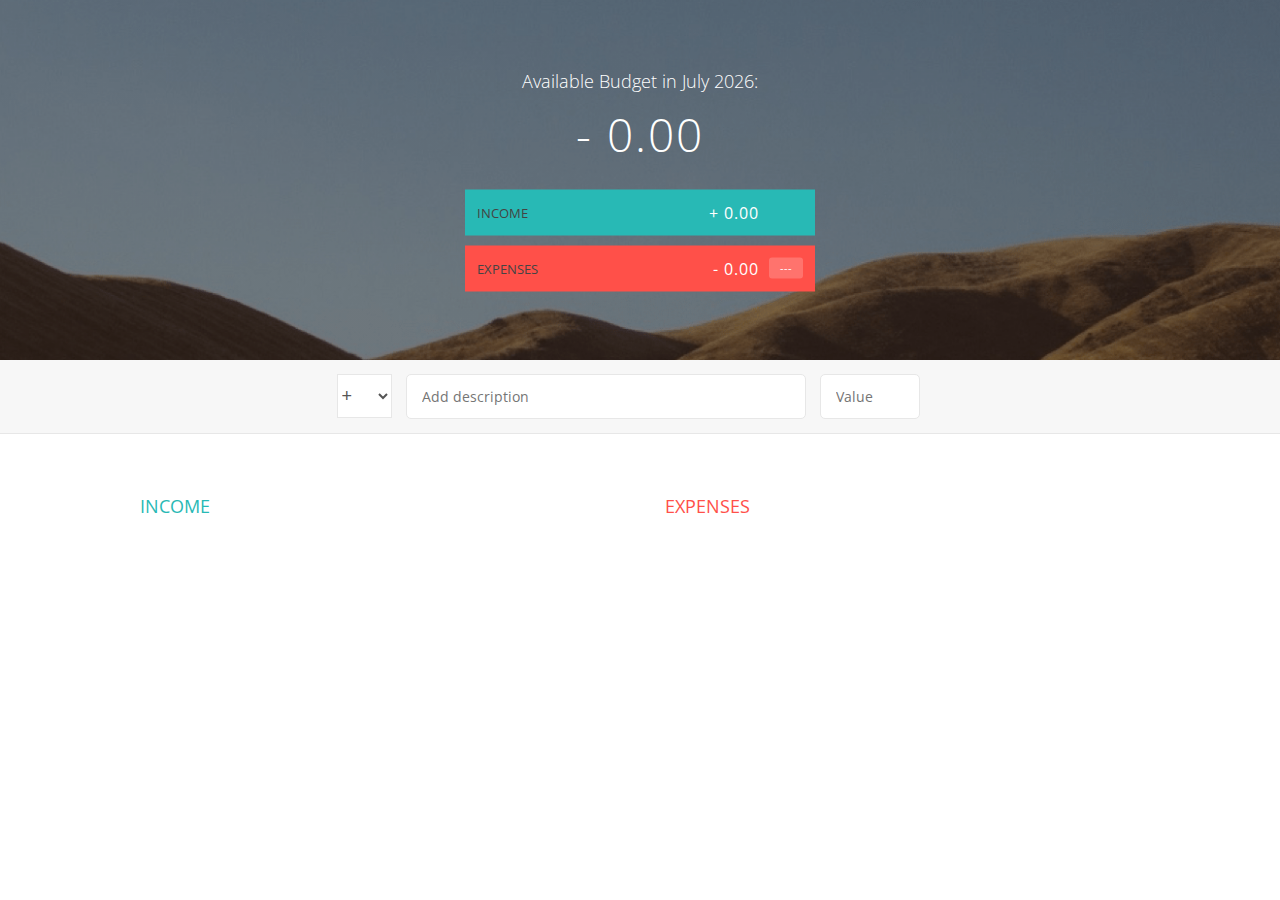
<file: budgety/index.html>
<!DOCTYPE html>
<html lang="en">
    <head>
        <meta charset="UTF-8">
        <link href="https://fonts.googleapis.com/css?family=Open+Sans:100,300,400,600" rel="stylesheet" type="text/css">
        <link href="https://code.ionicframework.com/ionicons/2.0.1/css/ionicons.min.css" rel="stylesheet" type="text/css">
        <link type="text/css" rel="stylesheet" href="style.css">
        <meta author="Alireza Shiasi - Shevina">
        <title>Budgety</title>
    </head>
    <body>
        
        <div class="top">
            <div class="budget">
                <div class="budget__title">
                    Available Budget in <span class="budget__title--month">%Month%</span>:
                </div>
                
                <div class="budget__value">+ 2,345.64</div>
                
                <div class="budget__income clearfix">
                    <div class="budget__income--text">Income</div>
                    <div class="right">
                        <div class="budget__income--value">+ 4,300.00</div>
                        <div class="budget__income--percentage">&nbsp;</div>
                    </div>
                </div>
                
                <div class="budget__expenses clearfix">
                    <div class="budget__expenses--text">Expenses</div>
                    <div class="right clearfix">
                        <div class="budget__expenses--value">- 1,954.36</div>
                        <div class="budget__expenses--percentage">45%</div>
                    </div>
                </div>
            </div>
        </div>
        
        
        
        <div class="bottom">
            <div class="add">
                <div class="add__container">
                    <select class="add__type">
                        <option value="inc" selected>+</option>
                        <option value="exp">-</option>
                    </select>
                    <input type="text" class="add__description" placeholder="Add description">
                    <input type="number" class="add__value" placeholder="Value">
                    <button class="add__btn"><i class="ion-ios-checkmark-outline"></i></button>
                </div>
            </div>
            
            <div class="container clearfix">
                <div class="income">
                    <h2 class="icome__title">Income</h2>
                    
                    <div class="income__list">
                       
                        <!--
                        <div class="item clearfix" id="income-0">
                            <div class="item__description">Salary</div>
                            <div class="right clearfix">
                                <div class="item__value">+ 2,100.00</div>
                                <div class="item__delete">
                                    <button class="item__delete--btn">
                                        <i class="ion-ios-close-outline"></i>
                                    </button>
                                </div>
                            </div>
                        </div>
                        
                        <div class="item clearfix" id="income-1">
                            <div class="item__description">Sold car</div>
                            <div class="right clearfix">
                                <div class="item__value">+ 1,500.00</div>
                                <div class="item__delete">
                                    <button class="item__delete--btn"><i class="ion-ios-close-outline"></i></button>
                                </div>
                            </div>
                        </div>
                        -->
                        
                    </div>
                </div>
                
                
                
                <div class="expenses">
                    <h2 class="expenses__title">Expenses</h2>
                    
                    <div class="expenses__list">
                       
                        <!--
                        <div class="item clearfix" id="expense-0">
                            <div class="item__description">Apartment rent</div>
                            <div class="right clearfix">
                                <div class="item__value">- 900.00</div>
                                <div class="item__percentage">21%</div>
                                <div class="item__delete">
                                    <button class="item__delete--btn"><i class="ion-ios-close-outline"></i></button>
                                </div>
                            </div>
                        </div>

                        <div class="item clearfix" id="expense-1">
                            <div class="item__description">Grocery shopping</div>
                            <div class="right clearfix">
                                <div class="item__value">- 435.28</div>
                                <div class="item__percentage">10%</div>
                                <div class="item__delete">
                                    <button class="item__delete--btn"><i class="ion-ios-close-outline"></i></button>
                                </div>
                            </div>
                        </div>
                        -->
                        
                    </div>
                </div>
            </div>
            
            
        </div>
        
        <script src="app.js"></script>
    </body>
</html>
</file>
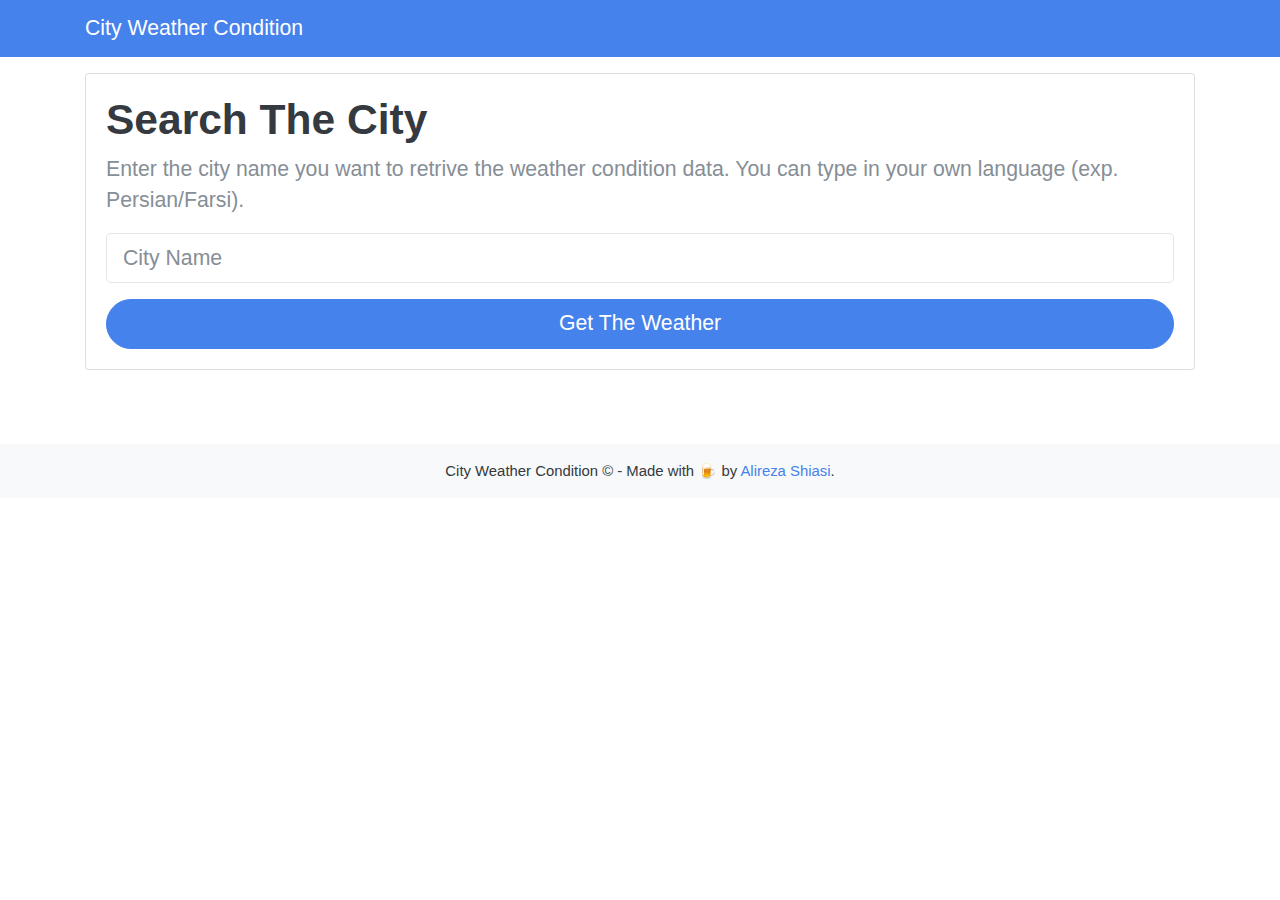
<file: weathercond/index.html>
<!DOCTYPE html>
<html lang="en">

<head>
    <meta charset="UTF-8">
    <meta name="viewport" content="width=device-width, initial-scale=1.0">
    <link rel="stylesheet" href="bootstrap.min.css">
    <meta name="robots" content="noindex">
    <title>City Weather Condition</title>
</head>

<body>

    <nav class="navbar navbar-dark bg-primary mb-3">
        <div class="container">
            <a href="#" class="navbar-brand">City Weather Condition</a>
        </div>
    </nav>

    <div class="container searchContainer">
        <div class="search card card-body">
            <h1>Search The City</h1>
            <p class="lead">Enter the city name you want to retrive the weather condition data. You can type in your own
                language (exp. Persian/Farsi).</p>
            <input type="text" name="" id="searchCity" class="form-control form-control-lg " placeholder="City Name">
            <button class="btn btn-primary btn-lg mt-3" id="searchButton">Get The Weather</button>
        </div>
        <br>
        <div id="cityInfo"></div>
    </div>


    <footer class="mt-5 p-3 text-center bg-light">
        City Weather Condition &copy; - Made with 🍺 by <a href="http://shiasi.com" target="_blank"
            rel="noopener noreferrer">Alireza Shiasi</a>.
    </footer>
    <script src="weather.min.js"></script>
    <script src="ui.min.js"></script>
    <script src="app.min.js"></script>
    <script src="https://code.jquery.com/jquery-3.5.1.slim.min.js"
        integrity="sha384-DfXdz2htPH0lsSSs5nCTpuj/zy4C+OGpamoFVy38MVBnE+IbbVYUew+OrCXaRkfj"
        crossorigin="anonymous"></script>
    <script src="https://cdn.jsdelivr.net/npm/popper.js@1.16.1/dist/umd/popper.min.js"
        integrity="sha384-9/reFTGAW83EW2RDu2S0VKaIzap3H66lZH81PoYlFhbGU+6BZp6G7niu735Sk7lN"
        crossorigin="anonymous"></script>
</body>

</html>
</file>
<file: budgety/style.css>
/**
Author: Alireza Shiasi - Shevina
**/
/**********************************************
*** GENERAL
**********************************************/

* {
    margin: 0;
    padding: 0;
    box-sizing: border-box;
}

.clearfix::after {
    content: "";
    display: table;
    clear: both;
}

body {
    color: #555;
    font-family: Open Sans;
    font-size: 16px;
    position: relative;
    height: 100vh;
    font-weight: 400;
}

.right { float: right; }
.red { color: #FF5049 !important; }
.red-focus:focus { border: 1px solid #FF5049 !important; }

/**********************************************
*** TOP PART
**********************************************/

.top {
    height: 40vh;
    background-image: linear-gradient(rgba(0, 0, 0, 0.35), rgba(0, 0, 0, 0.35)), url(back.png);
    background-size: cover;
    background-position: center;
    position: relative;
}

.budget {
    position: absolute;
    width: 350px;
    top: 50%;
    left: 50%;
    transform: translate(-50%, -50%);
    color: #fff;
}

.budget__title {
    font-size: 18px;
    text-align: center;
    margin-bottom: 10px;
    font-weight: 300;
}

.budget__value {
    font-weight: 300;
    font-size: 46px;
    text-align: center;
    margin-bottom: 25px;
    letter-spacing: 2px;
}

.budget__income,
.budget__expenses {
    padding: 12px;
    text-transform: uppercase;
}

.budget__income {
    margin-bottom: 10px;
    background-color: #28B9B5;
}

.budget__expenses {
    background-color: #FF5049;
}

.budget__income--text,
.budget__expenses--text {
    float: left;
    font-size: 13px;
    color: #444;
    margin-top: 2px;
}

.budget__income--value,
.budget__expenses--value {
    letter-spacing: 1px;
    float: left;
}

.budget__income--percentage,
.budget__expenses--percentage {
    float: left;
    width: 34px;
    font-size: 11px;
    padding: 3px 0;
    margin-left: 10px;
}

.budget__expenses--percentage {
    background-color: rgba(255, 255, 255, 0.2);
    text-align: center;
    border-radius: 3px;
}


/**********************************************
*** BOTTOM PART
**********************************************/

/***** FORM *****/
.add {
    padding: 14px;
    border-bottom: 1px solid #e7e7e7;
    background-color: #f7f7f7;
}

.add__container {
    margin: 0 auto;
    text-align: center;
}

.add__type {
    width: 55px;
    border: 1px solid #e7e7e7;
    height: 44px;
    font-size: 18px;
    color: inherit;
    background-color: #fff;
    margin-right: 10px;
    font-weight: 300;
    transition: border 0.3s;
}

.add__description,
.add__value {
    border: 1px solid #e7e7e7;
    background-color: #fff;
    color: inherit;
    font-family: inherit;
    font-size: 14px;
    padding: 12px 15px;
    margin-right: 10px;
    border-radius: 5px;
    transition: border 0.3s;
}

.add__description { width: 400px;}
.add__value { width: 100px;}

.add__btn {
    font-size: 35px;
    background: none;
    border: none;
    color: #28B9B5;
    cursor: pointer;
    display: inline-block;
    vertical-align: middle;
    line-height: 1.1;
    margin-left: 10px;
}

.add__btn:active { transform: translateY(2px); }

.add__type:focus,
.add__description:focus,
.add__value:focus {
    outline: none;
    border: 1px solid #28B9B5;
}

.add__btn:focus { outline: none; }

/***** LISTS *****/
.container {
    width: 1000px;
    margin: 60px auto;
}

.income {
    float: left;
    width: 475px;
    margin-right: 50px;
}

.expenses {
    float: left;
    width: 475px;
}

h2 {
    text-transform: uppercase;
    font-size: 18px;
    font-weight: 400;
    margin-bottom: 15px;
}

.icome__title { color: #28B9B5; }
.expenses__title { color: #FF5049; }

.item {
    padding: 13px;
    border-bottom: 1px solid #e7e7e7;
}

.item:first-child { border-top: 1px solid #e7e7e7; }
.item:nth-child(even) { background-color: #f7f7f7; }

.item__description {
    float: left;
}

.item__value {
    float: left;
    transition: transform 0.3s;
}

.item__percentage {
    float: left;
    margin-left: 20px;
    transition: transform 0.3s;
    font-size: 11px;
    background-color: #FFDAD9;
    padding: 3px;
    border-radius: 3px;
    width: 32px;
    text-align: center;
}

.income .item__value,
.income .item__delete--btn {
    color: #28B9B5;
}

.expenses .item__value,
.expenses .item__percentage,
.expenses .item__delete--btn {
    color: #FF5049;
}


.item__delete {
    float: left;
}

.item__delete--btn {
    font-size: 22px;
    background: none;
    border: none;
    cursor: pointer;
    display: inline-block;
    vertical-align: middle;
    line-height: 1;
    display: none;
}

.item__delete--btn:focus { outline: none; }
.item__delete--btn:active { transform: translateY(2px); }

.item:hover .item__delete--btn { display: block; }
.item:hover .item__value { transform: translateX(-20px); }
.item:hover .item__percentage { transform: translateX(-20px); }


.unpaid {
    background-color: #FFDAD9 !important;
    cursor: pointer;
    color: #FF5049;

}

.unpaid .item__percentage { box-shadow: 0 2px 6px 0 rgba(0, 0, 0, 0.1); }
.unpaid:hover .item__description { font-weight: 900; }
</file>
